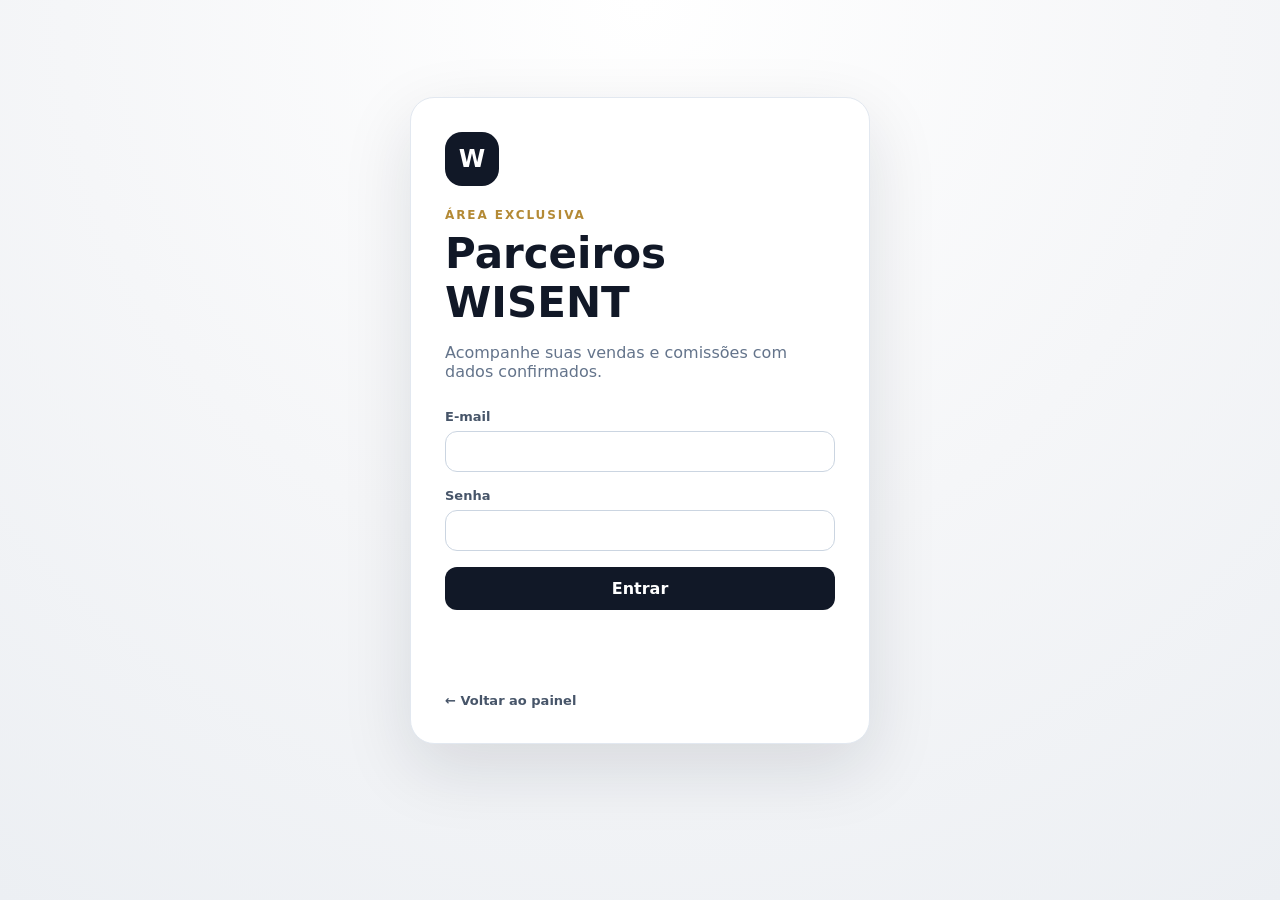
<file: parceiros.html>
<!doctype html>
<html lang="pt-BR">
<head>
  <meta charset="utf-8">
  <meta name="viewport" content="width=device-width,initial-scale=1,viewport-fit=cover">
  <meta name="theme-color" content="#111827">
  <title>Parceiros WISENT</title>
  <link rel="stylesheet" href="./wisent-partners-v268.css">
</head>
<body>
  <main class="shell">
    <section id="partner-login" class="login-card" aria-labelledby="login-title">
      <div class="brand-mark">W</div>
      <p class="eyebrow">ÁREA EXCLUSIVA</p>
      <h1 id="login-title">Parceiros WISENT</h1>
      <p class="lead">Acompanhe suas vendas e comissões com dados confirmados.</p>
      <form id="partner-login-form">
        <label>E-mail<input id="partner-email" type="email" autocomplete="username" required></label>
        <label>Senha<input id="partner-password" type="password" autocomplete="current-password" required></label>
        <button id="partner-login-submit" type="submit">Entrar</button>
        <p id="partner-login-error" class="error" role="alert"></p>
      </form>
      <a href="./index.html" class="back-link">← Voltar ao painel</a>
    </section>

    <section id="partner-report" class="report" hidden>
      <header class="report-header">
        <div><p class="eyebrow">PARCEIROS WISENT</p><h1 id="partner-name"></h1><p id="partner-coupon" class="muted"></p></div>
        <div class="report-actions"><label>Competência<input id="partner-month" type="month"></label><button id="partner-refresh" type="button" class="secondary">Atualizar</button><button id="partner-print" type="button" class="secondary">Imprimir/PDF</button><button id="partner-logout" type="button" class="danger">Sair</button></div>
      </header>
      <div id="partner-sync" class="sync" role="status">Conferindo dados…</div>
      <p id="partner-report-error" class="error" role="alert"></p>
      <section class="summary">
        <article><span>Total vendido</span><strong id="partner-sold">R$ 0,00</strong></article>
        <article><span>Comissão em produtos</span><strong id="partner-product">R$ 0,00</strong></article>
        <article><span>Comissão em dinheiro</span><strong id="partner-cash">R$ 0,00</strong></article>
      </section>
      <section class="balance"><h2>Saldo atualizado</h2><p id="partner-status"></p><div><span>Produto disponível</span><strong id="partner-product-balance">R$ 0,00</strong><span>Dinheiro disponível</span><strong id="partner-cash-balance">R$ 0,00</strong></div></section>
      <section class="table-card"><div class="table-title"><h2>Vendas com cupom</h2><span id="partner-checked" class="muted"></span></div><div class="table-wrap"><table><thead><tr><th>Data</th><th>Origem</th><th>Vendido</th><th>Produto</th><th>Dinheiro</th><th>Status</th></tr></thead><tbody id="partner-launches"></tbody></table></div></section>
    </section>
  </main>
  <script type="module" src="./wisent-partners-app-v268.mjs"></script>
</body>
</html>
</file>
<file: wisent-partners-v268.css>
:root{color-scheme:light;--ink:#111827;--muted:#64748b;--line:#e2e8f0;--gold:#b48a35;--paper:#fff;--bg:#f5f6f8;--danger:#b91c1c}*{box-sizing:border-box}body{margin:0;min-height:100vh;background:radial-gradient(circle at top,#fff 0,#f5f6f8 52%,#eceff3 100%);color:var(--ink);font-family:Inter,system-ui,-apple-system,Segoe UI,sans-serif}.shell{width:min(1180px,calc(100% - 28px));margin:0 auto;padding:34px 0 60px}.login-card{width:min(460px,100%);margin:7vh auto;background:var(--paper);border:1px solid var(--line);border-radius:24px;padding:34px;box-shadow:0 24px 70px rgba(15,23,42,.12)}.brand-mark{width:54px;height:54px;border-radius:17px;display:grid;place-items:center;background:var(--ink);color:#fff;font-weight:900;font-size:24px}.eyebrow{margin:22px 0 7px;color:var(--gold);font-size:12px;font-weight:900;letter-spacing:.16em}.login-card h1,.report h1{margin:0;font-size:clamp(28px,4vw,42px)}.lead,.muted{color:var(--muted)}form{display:grid;gap:16px;margin:28px 0 18px}label{display:grid;gap:7px;color:#475569;font-size:13px;font-weight:800}input,button{font:inherit}input{width:100%;padding:12px 14px;border:1px solid #cbd5e1;border-radius:12px;background:#fff}button{border:0;border-radius:12px;padding:12px 16px;font-weight:850;cursor:pointer;background:var(--ink);color:#fff}button:disabled{opacity:.55;cursor:wait}.secondary{background:#fff;color:var(--ink);border:1px solid var(--line)}.danger{background:#fff;color:var(--danger);border:1px solid #fecaca}.error{min-height:20px;color:var(--danger);font-size:13px}.back-link{color:#475569;text-decoration:none;font-weight:700;font-size:13px}.report{background:var(--paper);border:1px solid var(--line);border-radius:26px;padding:30px;box-shadow:0 22px 65px rgba(15,23,42,.09)}.report-header{display:flex;justify-content:space-between;align-items:flex-start;gap:24px;padding-bottom:22px;border-bottom:1px solid var(--line)}.report-actions{display:flex;align-items:end;gap:9px;flex-wrap:wrap}.report-actions label{min-width:160px}.sync{margin:18px 0;padding:11px 14px;border-radius:12px;background:#f8fafc;color:#475569;font-size:13px}.summary{display:grid;grid-template-columns:repeat(3,1fr);gap:14px}.summary article,.balance,.table-card{border:1px solid var(--line);border-radius:18px;padding:20px}.summary span,.balance span{display:block;color:var(--muted);font-size:12px;font-weight:800;text-transform:uppercase;letter-spacing:.04em}.summary strong{display:block;margin-top:9px;font-size:25px}.balance{margin-top:14px;background:#fcfbf7}.balance h2,.table-title h2{margin:0 0 12px;font-size:18px}.balance>div{display:grid;grid-template-columns:1fr auto;gap:8px 20px}.balance strong{color:#7c5b1d}.table-card{margin-top:14px}.table-title{display:flex;justify-content:space-between;gap:16px}.table-wrap{overflow:auto}table{width:100%;border-collapse:collapse}th,td{padding:12px 10px;border-bottom:1px solid var(--line);text-align:left;white-space:nowrap;font-size:13px}th{color:var(--muted);font-size:11px;text-transform:uppercase}.empty{text-align:center;color:var(--muted);padding:30px}@media(max-width:760px){.shell{width:min(100% - 16px,1180px);padding-top:14px}.report,.login-card{padding:20px;border-radius:18px}.report-header{display:block}.report-actions{margin-top:18px}.summary{grid-template-columns:1fr}.report-actions>*{flex:1 1 140px}.report-actions label{min-width:100%}}@media print{body{background:#fff}.shell{width:100%;padding:0}.report{border:0;box-shadow:none;padding:0}.report-actions,.sync,.error{display:none!important}.summary{grid-template-columns:repeat(3,1fr)}}
</file>
